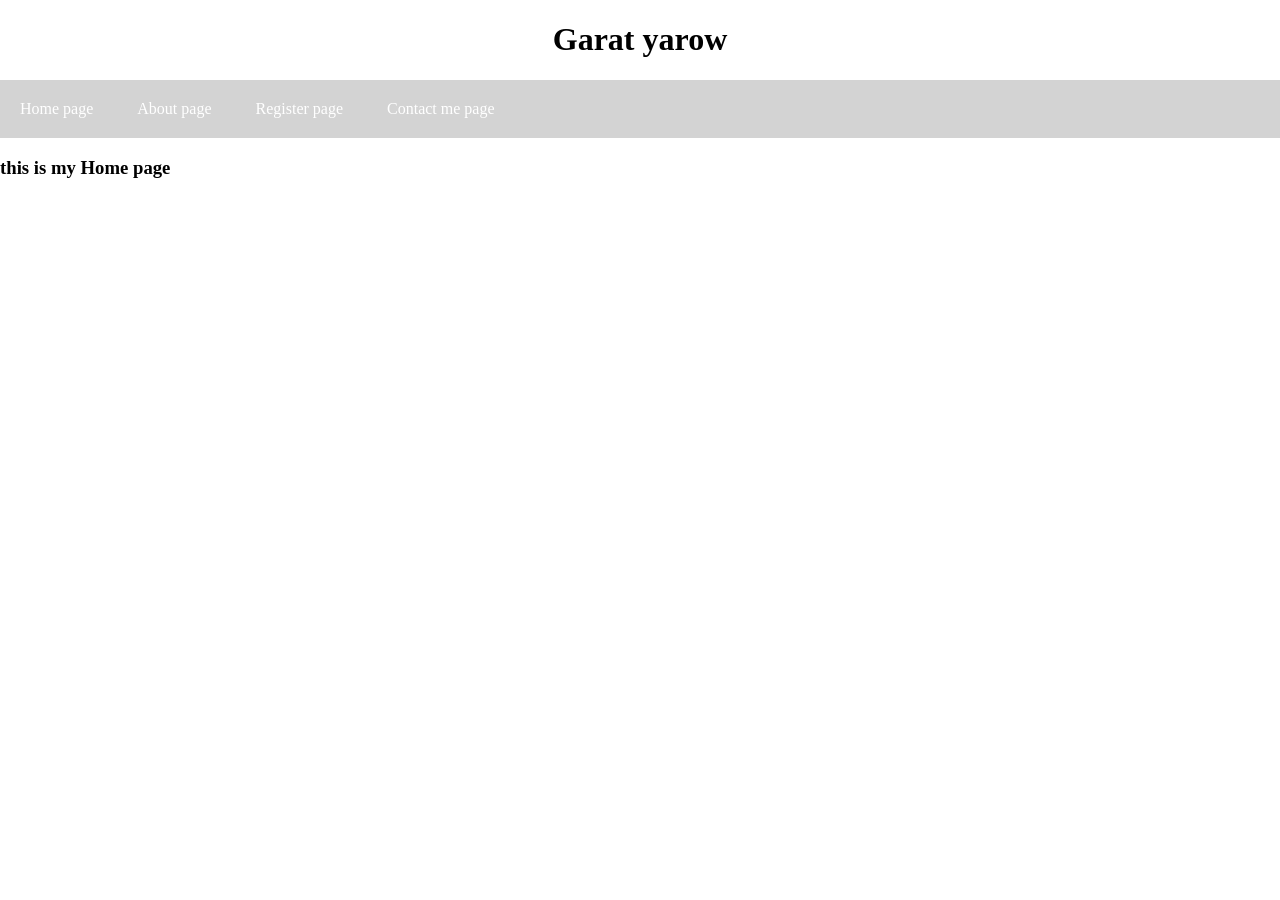
<file: html.index/index.html>
<!DOCTYPE html>
<html lang="en">
<head>
    <meta charset="UTF-8">
    <meta name="viewport" content="width=device-width, initial-scale=1.0">
    <title>The new version of my laptop</title>
    <link rel="stylesheet" href="style2.css">
</head>
<body>
    <h1>Garat yarow</h1>
    <nav class="nav-bar">
    <ul>
    <li><a href="index.html">Home page</a></li>
      <li><a href="about.html">About page </a></li>
        <li><a href="#">Register page</a></li>
          <li><a href="#">Contact me page</a></li>
    </ul>
    </nav>
    <main>
    <h3>this is my Home page</h3>
    </main>
</body>
</html>
</file>
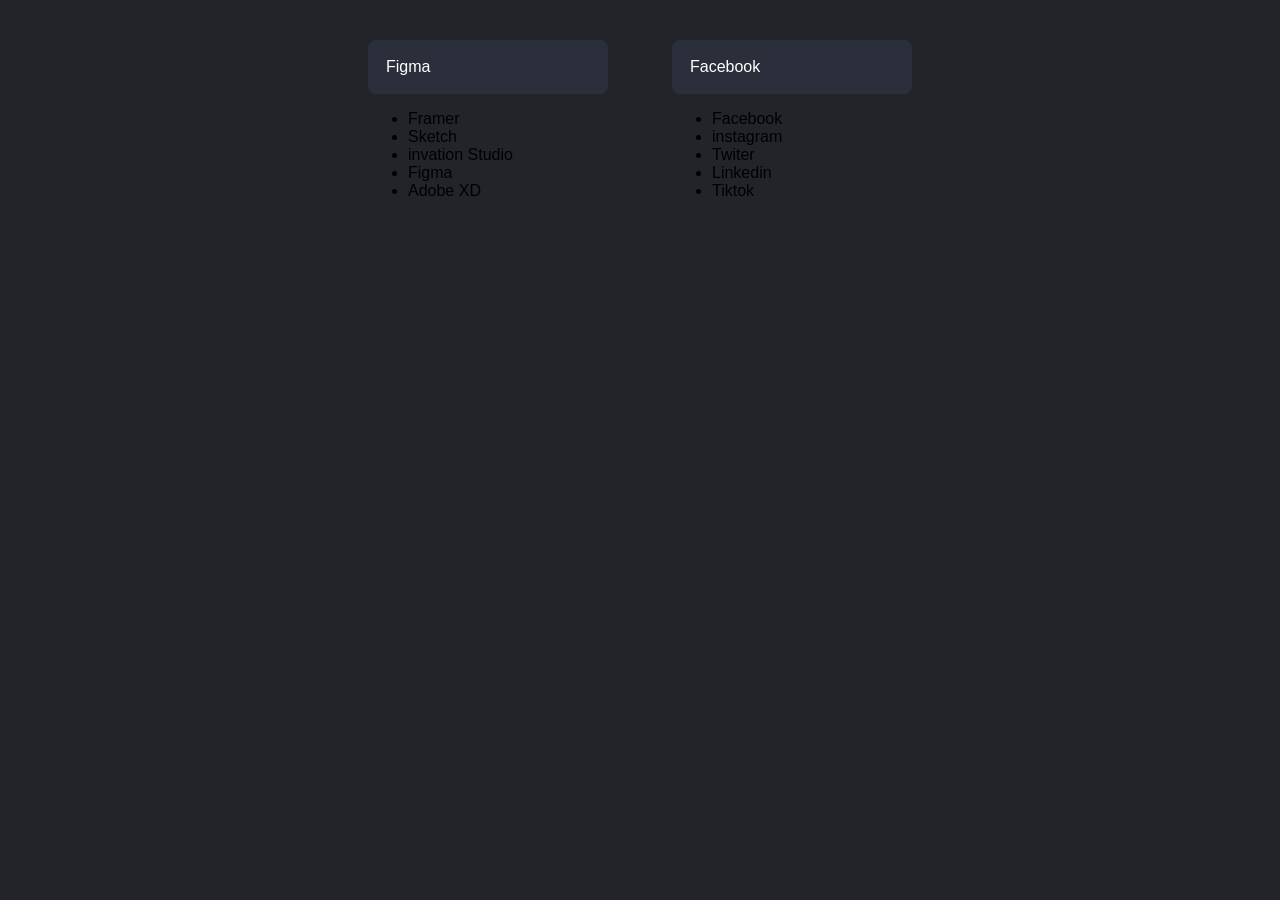
<file: test.js/index.html>
<!DOCTYPE html>
<html lang="en">
<head>
    <meta charset="UTF-8">
    <meta name="viewport" content="width, initial-scale=1.0">
    <title>Downdrop</title>
    <link rel="stylesheet" href="style9.css">
</head>
<body>
    <div class="dropdown">
    <div class="select">
    <span class="selected">Figma</span>
    <div class="caret"></div>
     </div>
    <ul class="menu">
    <li>Framer</li>
    <li>Sketch</li>
    <li>invation Studio</li>
    <li class="active">Figma</li>
    <li>Adobe XD</li>
    </ul>
   
    </div>
     <div class="dropdown">
    <div class="select">
    <span class="selected">Facebook</span>
    <div class="caret"></div>
     </div>
    <ul class="menu">
       <li class="active">Facebook</li>
    <li>instagram</li>
    <li>Twiter</li>
    <li>Linkedin</li>
 <li>Tiktok</li>
    </ul>
   
    </div>
</body>
</html>
</file>
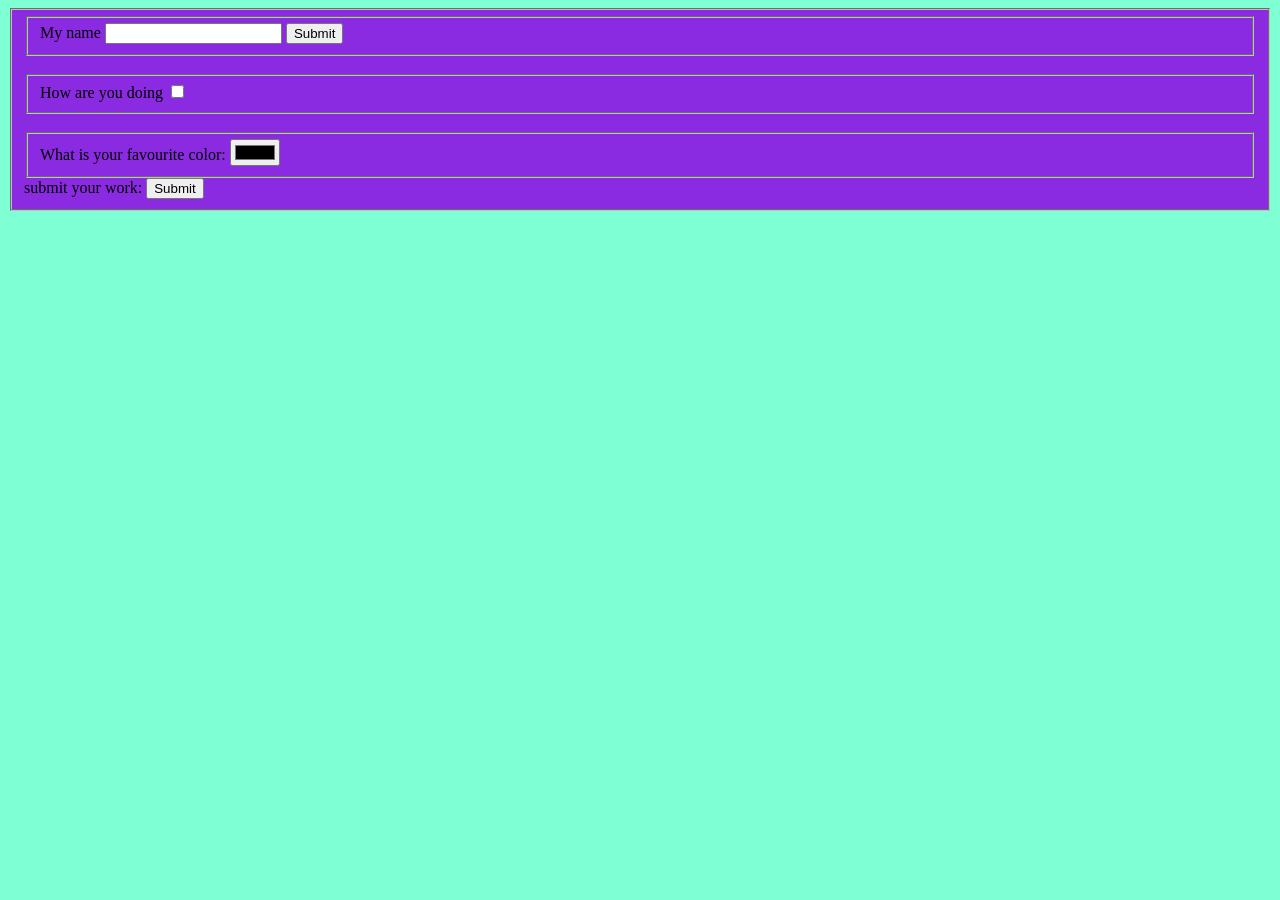
<file: contact me.html>
<!DOCTYPE html>
<html lang="en">
<head>
    <meta charset="UTF-8">
    <meta name="viewport" content="width=device-width, initial-scale=1.0">
    <title>Document</title>
    <link rel="stylesheet" href="style.css">
</head>
<body>
    
<form action="mailto:zakariagarat7798@gmail.com">
    <fieldset>
        <fieldset>
<label for="My full name">My name</label>
<input type="text">
<input type="submit" name="submit" id="">
</fieldset>
<br>
<fieldset>
<label for="#">How are you doing</label>
<input type="checkbox">
</fieldset>
<br>
<fieldset>
<label for="favourite color">What is your favourite color:</label>
<input type="color">
</fieldset>
<label for="submit">submit your work:</label>
<input type="submit">
</fieldset>

</form>
</body>
</html>
</file>
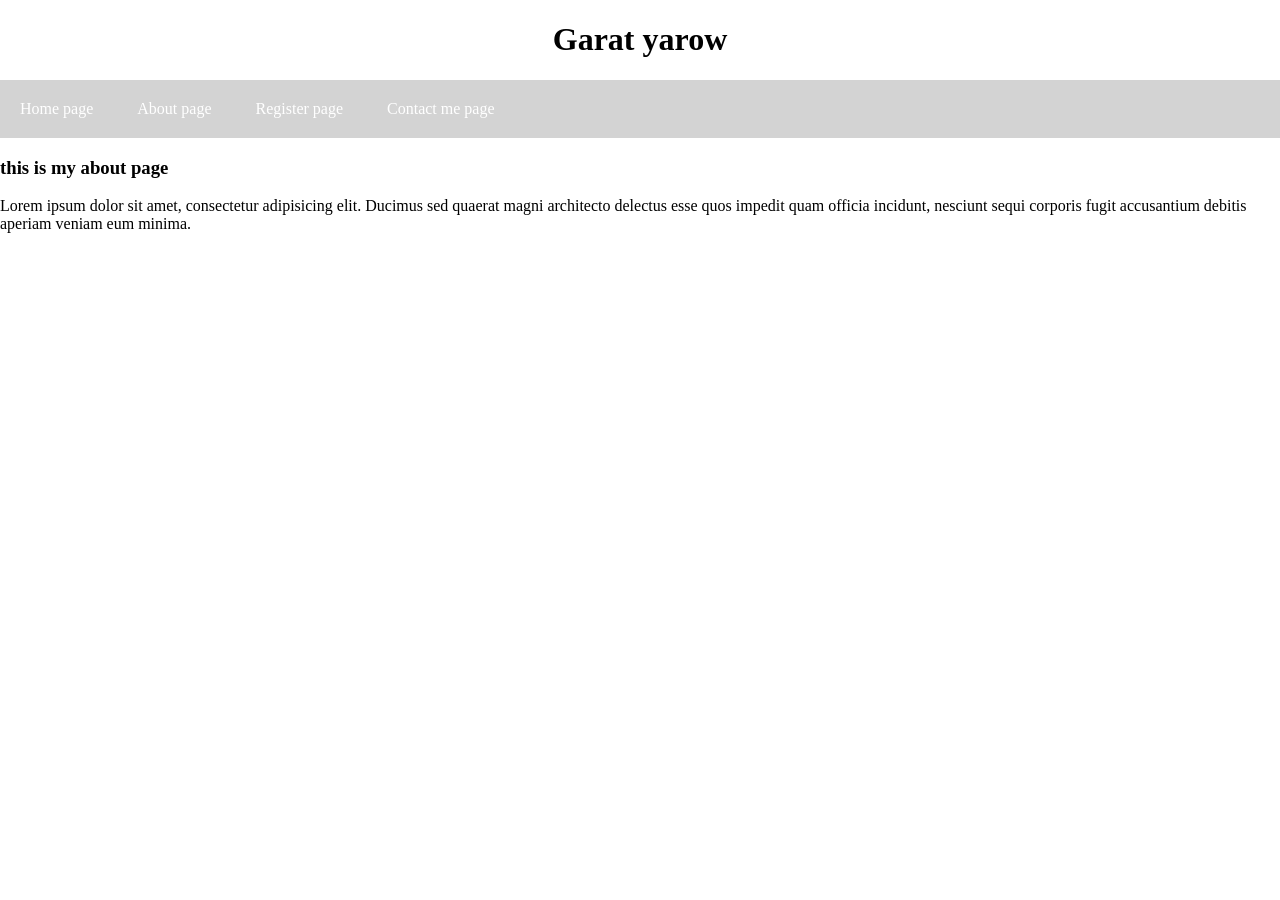
<file: html.index/about.html>
<!DOCTYPE html>
<html lang="en">
<head>
    <meta charset="UTF-8">
    <meta name="viewport" content="width=device-width, initial-scale=1.0">
    <title>The new version of my laptop</title>
    <link rel="stylesheet" href="style2.css">
</head>
<body>
    <h1>Garat yarow</h1>
    <nav class="nav-bar">
    <ul>
    <li><a href="index.html">Home page</a></li>
      <li><a href="about.html">About page </a></li>
        <li><a href="#">Register page</a></li>
          <li><a href="#">Contact me page</a></li>
    </ul>
    </nav>
    <main>
    <h3>this is my about page</h3>
    <p>Lorem ipsum dolor sit amet, consectetur adipisicing elit. Ducimus sed quaerat magni architecto delectus esse quos impedit quam officia incidunt, nesciunt sequi corporis fugit accusantium debitis aperiam veniam eum minima.</p>
    </main>
</body>
</html>
</file>
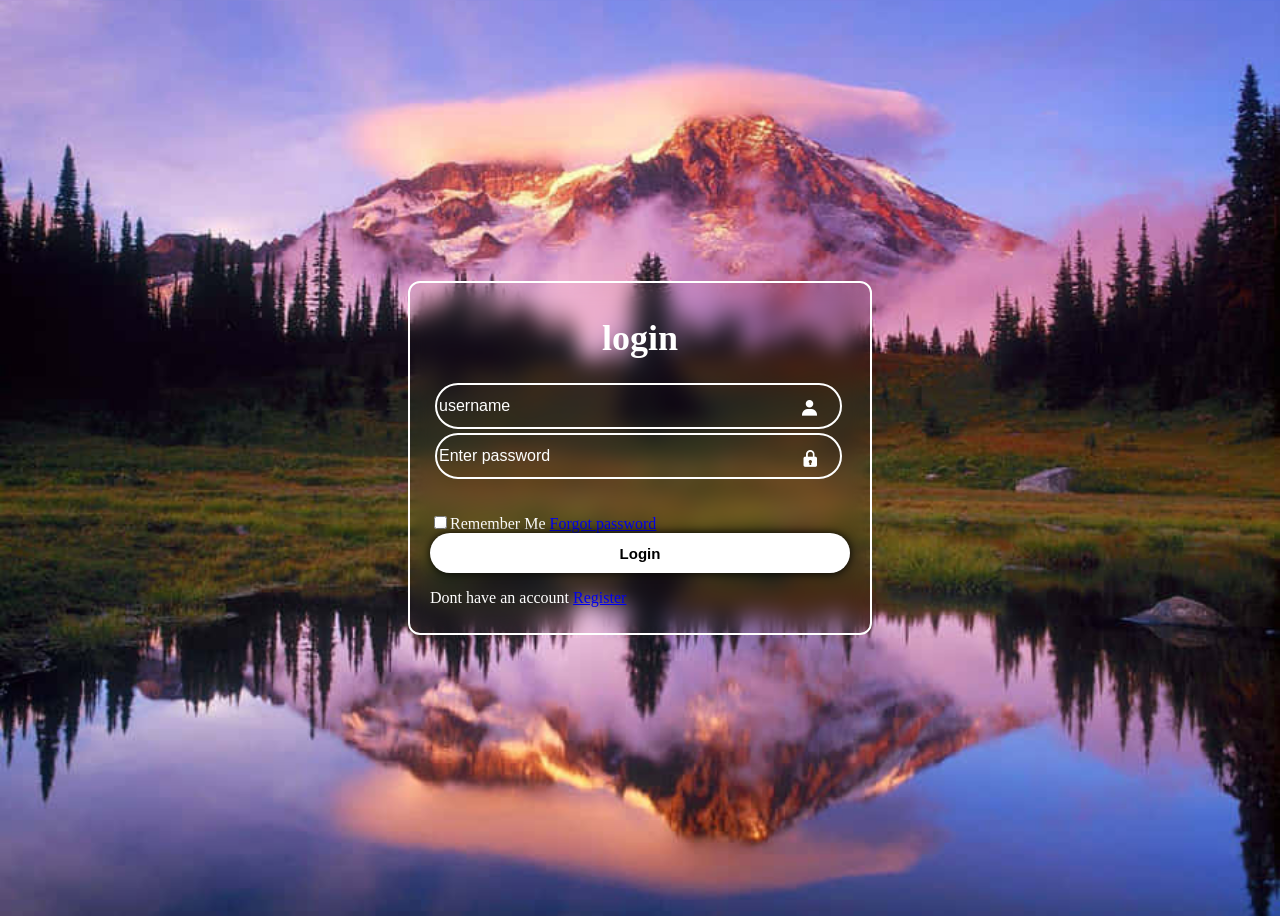
<file: html.index/index4.html>
<!DOCTYPE html>
<html lang="en">
<head>
    <meta charset="UTF-8">
    <meta name="viewport" content="width=device-width, initial-scale=1.0">
    <title>Login pattern</title>
    <link rel="stylesheet" href="style4.css">
    <link href='https://unpkg.com/boxicons@2.1.4/css/boxicons.min.css' rel='stylesheet'>
</head>
<body>
<div class="wrapper">
<form action="">
<h1>login</h1>
<p>
<div class="inputBox">
<input type="text" placeholder="username" required>
<i class='bx bxs-user'></i>
</p>
</div>
<div class="inputBox">
<input type="password" placeholder="Enter password" required>
<i class='bx bxs-lock'></i>
</div>
<div class="remember-forgot"></div>
<label ><input type="checkbox">Remember Me</label>
<a href="#">Forgot password</a>
<button type="submit" class="btn">Login</button>
<div class="Registerlink">
<p>Dont have an account <a href="active">Register</a></p>
</div>
</form>

</div>
    
</body>
</html>
</file>
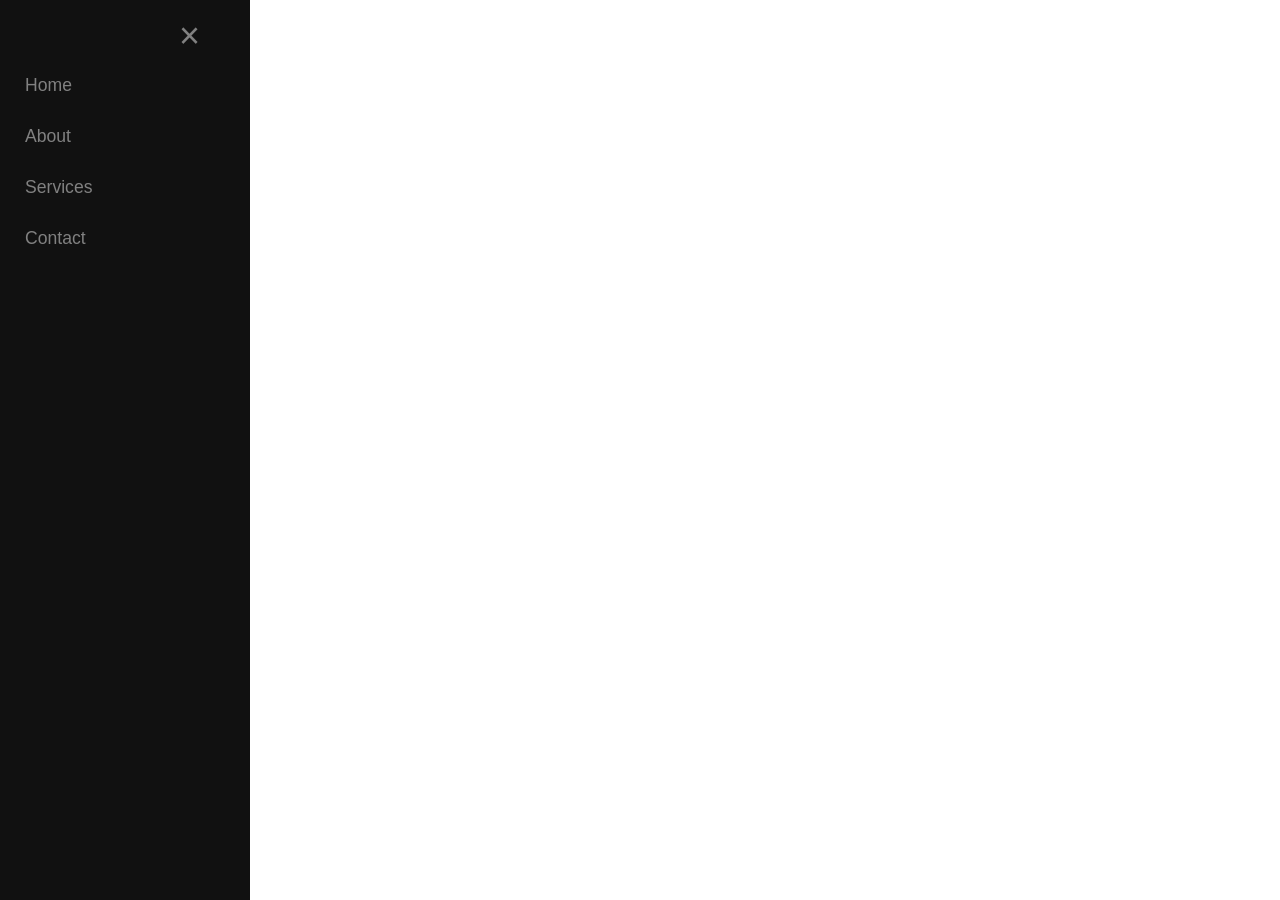
<file: html.index/index5.html>
<!DOCTYPE html>
<html lang="en">
<head>
    <meta charset="UTF-8">
    <meta name="viewport" content="width=device-width, initial-scale=1.0">
    <title>Responsive Sidebar</title>
   <link rel="stylesheet" href="style5.css">
</head>
<body>
    <!-- Sidebar -->
    <div class="sidebar" id="sidebar">
        <a href="javascript:void(0)" class="close-btn" onclick="toggleSidebar()">&times;</a>
        <a href="active">Home</a>
        <a href="#">About</a>
        <a href="#">Services</a>
        <a href="#">Contact</a>
    </div>

    <!-- Main Content -->
    <div id="main">
        <button class="open-btn" onclick="toggleSidebar()">&#9776;</button>
       
    </div>
<script src="index.js"></script>
    
</body>
</html>
</file>
<file: html.index/style2.css>
body {
margin: 0px;
}
h1 {
text-align: center;
}
 .nav-bar ul {
list-style-type: none;
background-color: lightgray;
padding: 0px;
margin: 0;
overflow: hidden;
}
.nav-bar a {
color: white;
text-decoration: none;
padding: 20px; 
display: block;
text-align: center;
}
.nav-bar a:hover{
background-color: black;
}
.nav-bar li{
display: inline-block;
justify-content: space-between;
}
</file>
<file: test.js/style9.css>
body {
font-family: halvetica, sans-serif;
background: #23242a;
display: flex;
align-items: center;
justify-content: center;
flex-wrap: wrap;
}
.dropdown {
min-width: 15em;
position: relative;
margin: 2em;
}
.dropdown * {
box-sizing: border-box;
}
.select {
background: #2a2f3b;
color: white;
display: flex;
justify-content: space-between;
align-items: center;
border: 2px #2a2f3b solid;
border-radius: 0.5em;
padding: 1em;
cursor: pointer;
transition: background 0.35s;

}
.select-clicked {

}
</file>
<file: style.css>
body {
background-color: aquamarine;

}
fieldset { 
    background-color: blueviolet;
}
h1 {
color: blue;
}
.acacia {
    background-color: grey;
   height: 50px;
   margin: 20px;
}
.neem {
    background-color: silver;
    height: 50px;
}
.top container {
    background-color: blue;
    height: 200px;
    width: 200px;
    
}
.bottom container {
    background-color: red;
    height: 200px;
    width: 200px;
    
}
</file>
<file: html.index/style4.css>
.{
margin: 0;
padding: 0;
box-sizing: border-box;
font-family: "popins", sans-serif;
}
body {
display: flex;
justify-content: center;
align-items: center;
min-height: 100vh;
background: url(mont.jpg.jpg) no-repeat;
background-position: center;
background-size: cover;
}
.wrapper {
width: 420px;
background:transparent ;
border: 2px solid;
backdrop-filter: blur(10px);
padding: 10px;
color: white;
border-radius: 12px;
padding: 10px 20px;
}
.wrapper h1 {
font-size: 36px;
text-align: center;
}
.wrapper .inputBox {
width: 100%;
height: 50px;
position: relative;
margin: 30px, 0;
padding: 30px 40 px;
}
.inputBox input {
width: 95%;
height: 40px;
background-color: transparent;
border: none;
outline: none;
border: 2px solid rgba(255, 255, 255, 2);
border-radius: 40px;
font-size: 16px;
color: white;
margin-left: 5px;
}
.inputBox input::placeholder{
color: white;
}
.inputBox i {
position: absolute;
right: 20px;
top: 30%;
transform: translate(-50%);
font-size: 20px;
}
.wrapper .remember-forgot {
display: flex;
justify-content: space-between;
font-size: 15px;
margin: 15px 0 15px;
}
.remember-forgot label input {
accent-color: white;
margin-right: 3px;
}
.remember-forgot a {
color: white;
text-decoration: none;
}
.remember-forgot a:hover{
text-decoration: underline;
}
.wrapper .btn {
width: 100%;
height: 40px;
background-color: white;
border: none;
outline: none;
border-radius: 40px;
box-shadow: 0 0 10px rgba(0, 0, 0, 1);
cursor: pointer;
font-size: 15px;
color: black;
font-weight: 600;
}
.wrapper .registerlink {
font-size: 15px;
text-align: center;
margin-top: 20px;
margin: 20px 0 15px;
}
.registerlink p a {
color:white;
text-decoration: none;
font-weight: 600;
margin-top: 20px;
}
.registerlink p a:hover {
text-decoration: underline;
color:red ;
}
.registerlink p a {
color: white;
font-weight:600 ;
}
</file>
<file: html.index/style5.css>
* {
            margin: 0;
            padding: 0;
            box-sizing: border-box;
            font-family: Arial, sans-serif;
        }

        body {
            transition: margin-left 0.5s;
        }

        .sidebar {
            height: 100%;
            width: 250px;
            position: fixed;
            top: 0;
            left: -250px;
            background-color: #111;
            overflow-x: hidden;
            transition: 0.5s;
            padding-top: 60px;
            z-index: 1000;
        }

        .sidebar a {
            padding: 15px 25px;
            text-decoration: none;
            font-size: 1.1em;
            color: #818181;
            display: block;
            transition: 0.3s;
        }

        .sidebar a:hover {
            color: #f1f1f1;
        }

        .sidebar .close-btn {
            position: absolute;
            top: 0;
            right: 25px;
            font-size: 36px;
            margin-left: 50px;
        }

        .open-btn {
            font-size: 30px;
            cursor: pointer;
            background-color: #111;
            color: white;
            padding: 15px 25px;
            border: none;
            position: fixed;
            left: 10px;
            top: 10px;
            z-index: 1001;
        }

        #main {
            transition: margin-left 0.5s;
            padding: 20px;
            margin-left: 0;
        }

        /* Active class for sidebar */
        .sidebar.active {
            left: 0;
        }

        /* When sidebar is active, shift main content */
        .sidebar.active + #main {
            margin-left: 250px;
        }

        /* Mobile first approach */
        @media screen and (max-height: 450px) {
            .sidebar {padding-top: 15px;}
            .sidebar a {font-size: 18px;}
        }

        @media screen and (min-width: 768px) {
            #main {
                margin-left: 250px;
            }

            .sidebar {
                left: 0;
            }

            .open-btn {
                display: none;
               
            }
            .open-btn h1 {
            margin-left: 50px;
            padding: 40px;
            }
        }
</file>
